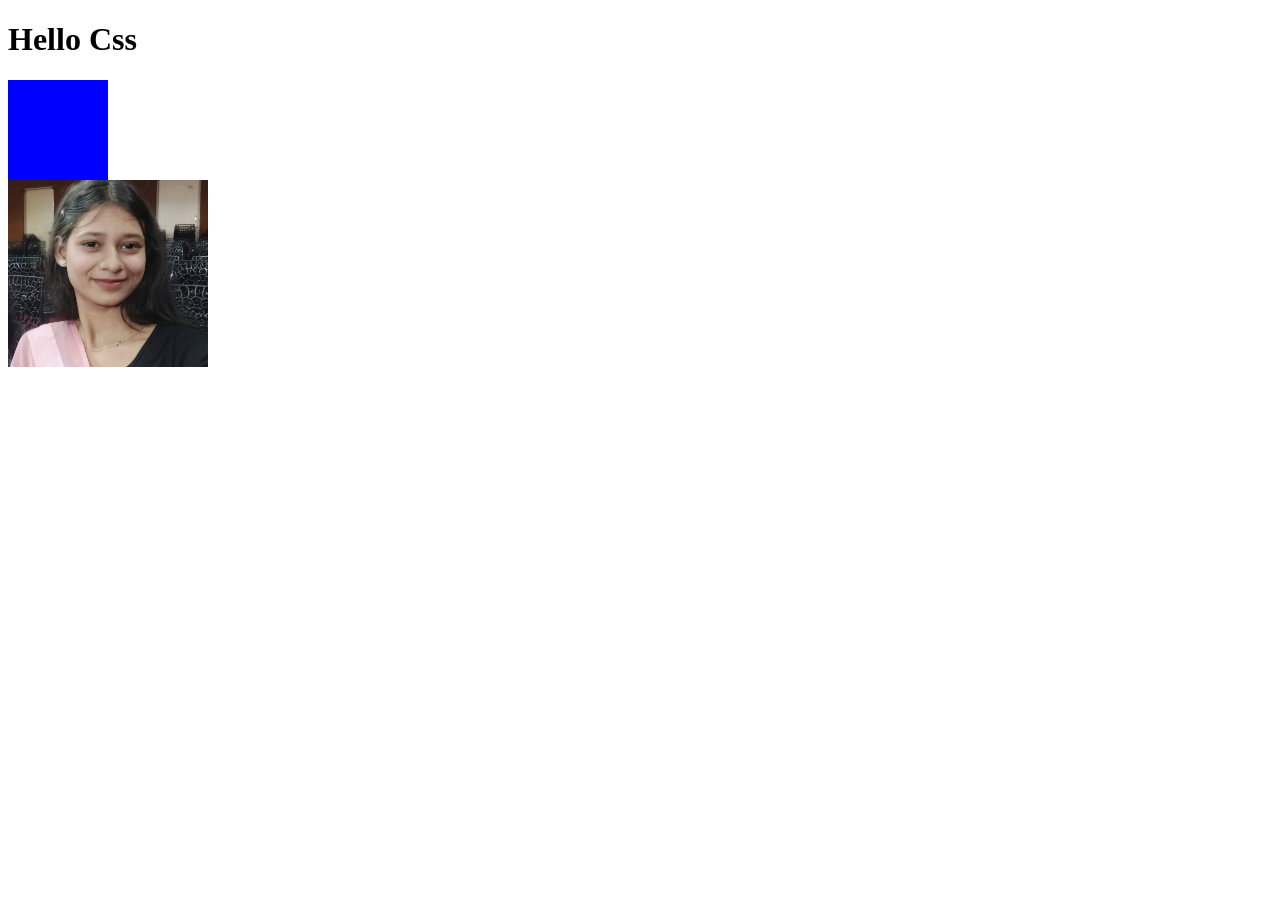
<file: experiment.html>
<!DOCTYPE html>
<html lang="en">
<head>
    <meta charset="UTF-8">
    <meta name="viewport" content="width=device-width, initial-scale=1.0">
    <title>Document</title>

    <style>
    .box1{
        background-color: yellowgreen;
        width: 250px;
        height: 250px;
        /* margin: 20px; */
        position:absolute;
        left: 100px;
        z-index: 1;
        
    }
.box2{
        background-color: skyblue;
        width: 250px;
        height: 250px;
        /* margin: 20px; */
         position:absolute;
        left: 200px;
        top:80px;
        z-index: 2;
    }
.box3{
        background-color: burlywood;
        width: 250px;
        height: 250px;
        /* margin: 20px; */
         position:absolute;
        left: 300px;
        top: 130px;
        z-index: 3;
    }

   h1 {
    animation: fadeIn 4s;
}

@keyframes fadeIn {
    from {
        opacity: 0;
    }

    to {
        opacity: 1;
    }
}


.box {
    width: 100px;
    height: 100px;
    background: blue;

    animation: moveBox 3s;
}

@keyframes moveBox {
    from {
        transform: translateX(0);
    }

    to {
        transform: translateX(200px);
    }
}

img{
    width:200px;
    

}
    </style>
</head>
<body>
  
    <!-- z-index-->
<!-- 

    <div class="box1">
     A box
    </div>
 <div class="box2">
     B box
    </div>

     <div class="box3">
     C box
    </div> -->


    <!-- animation -->

    <h1>
        Hello Css
    </h1>

    <div class="box"></div>

    <img src="a.jpeg"/>
</body>
</html>
</file>
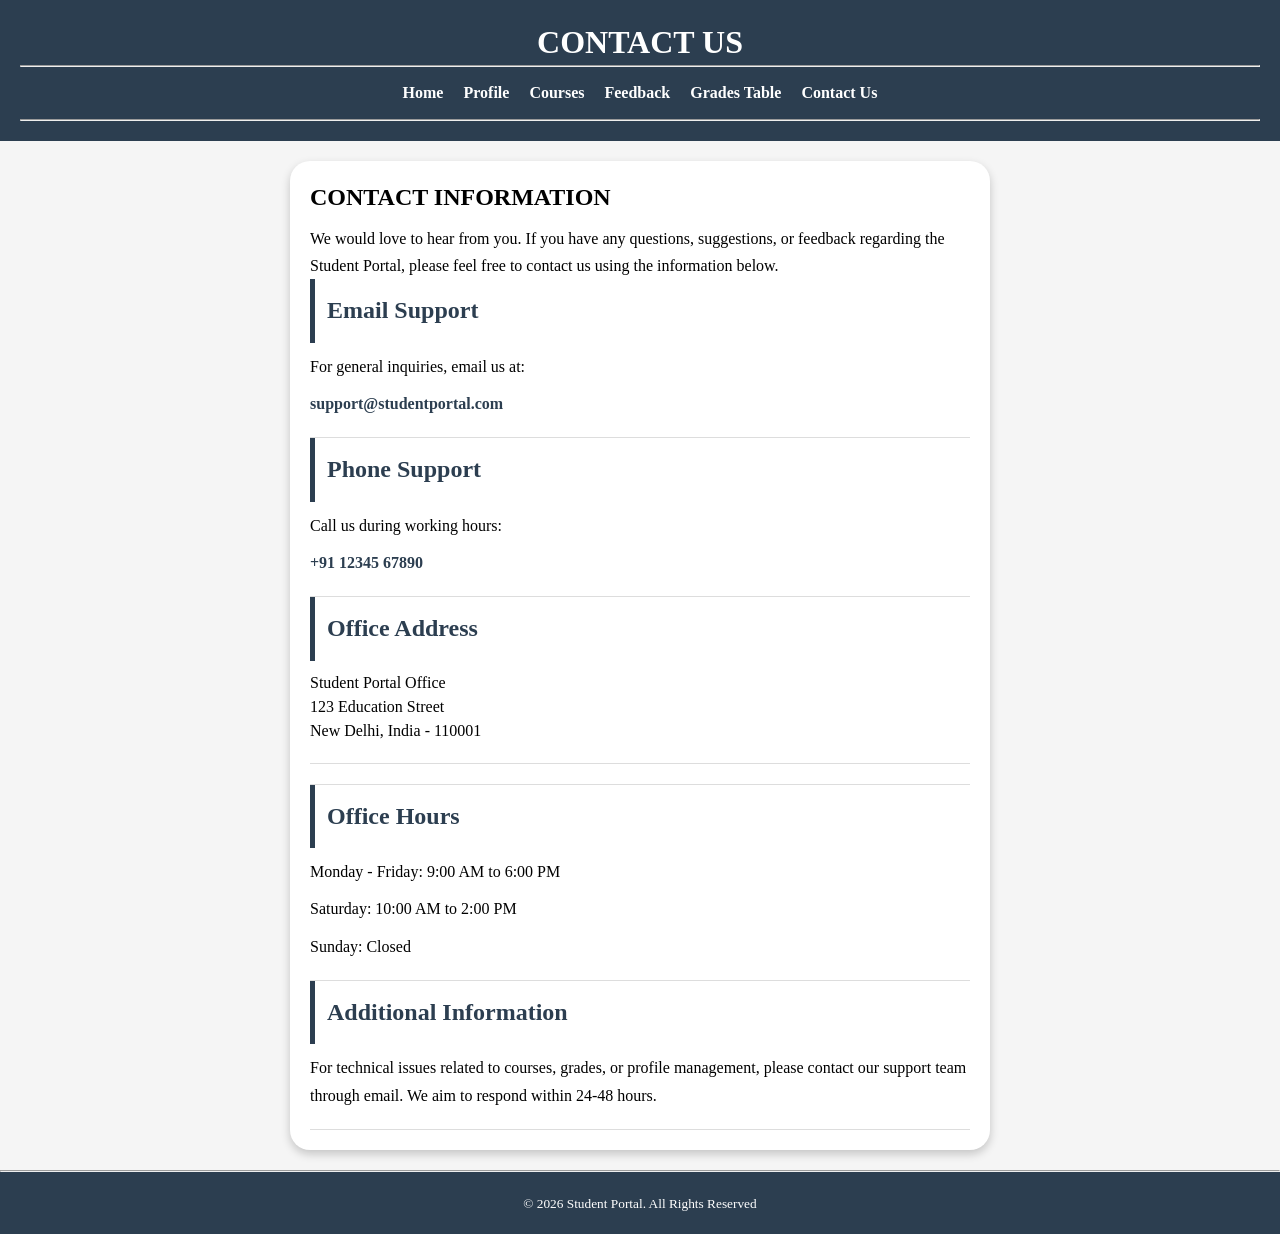
<file: milestone3/contact.html>
<!DOCTYPE html>
<html lang="en">
<head>
    <meta charset="UTF-8">
    <meta name="viewport" content="width=device-width, initial-scale=1.0">
    <title>Contact</title>
    <link rel="stylesheet" href="contact.css">
     <link rel="icon" type="image/jpeg" href="../studentlogo.jpeg">
</head>
<body>
<header class="head">
    <h1>Contact Us</h1>
        <hr>
        <nav id="n">
            <ul>

          <li><a href="/milestone3/indexx.html">Home</a> </li>
          <li><a href="../milestone4/profile.html"> Profile</a> </li>
          <li><a href="/milestone3/courses.html"> Courses</a> </li>
          <li><a href="../milestone4/feedback.html"> Feedback</a> </li>
          <li><a href="../milestone5/gradetable.html">Grades Table </a> </li>
          <li><a href="/milestone3/contact.html"> Contact Us</a></li>
          </ul>
        </nav>
        <hr>
</header>
<main>
    <div class="container">
<section>
    
    <h1>Contact Information</h1>
<p> We would love to hear from you. If you have any questions, suggestions, or feedback regarding the Student Portal, please feel free to contact us using the information below. </p>
<section>
    <h2>Email Support</h2>
    <p> For general inquiries, email us at: </p>
     <p> <a href="mailto:support@studentportal.com"> support@studentportal.com </a> </p>
</section>

<section>
    <h2>Phone Support</h2> 
    <p> Call us during working hours: </p> 
    <p> <a href="tel:+911234567890"> +91 12345 67890 </a> </p>
</section>
<section>
    <h2>Office Address</h2>
    <address>  Student Portal Office<br>
         123 Education Street<br>
          New Delhi, India - 110001
          </address>
</section>
</section>
<section>
    <h2>Office Hours</h2>
     <p> Monday - Friday: 9:00 AM to 6:00 PM </p> 
     <p> Saturday: 10:00 AM to 2:00 PM </p>
      <p> Sunday: Closed </p>
</section>
<section>
    <h2>Additional Information</h2> 
    <p> For technical issues related to courses, grades, or profile management, please contact our support team through email. We aim to respond within 24-48 hours. </p>
</section>
    </div>
</main>
<hr>

<footer>
<small> © 2026 Student Portal. All Rights Reserved</small>
</footer>
</body>
</html>
</file>
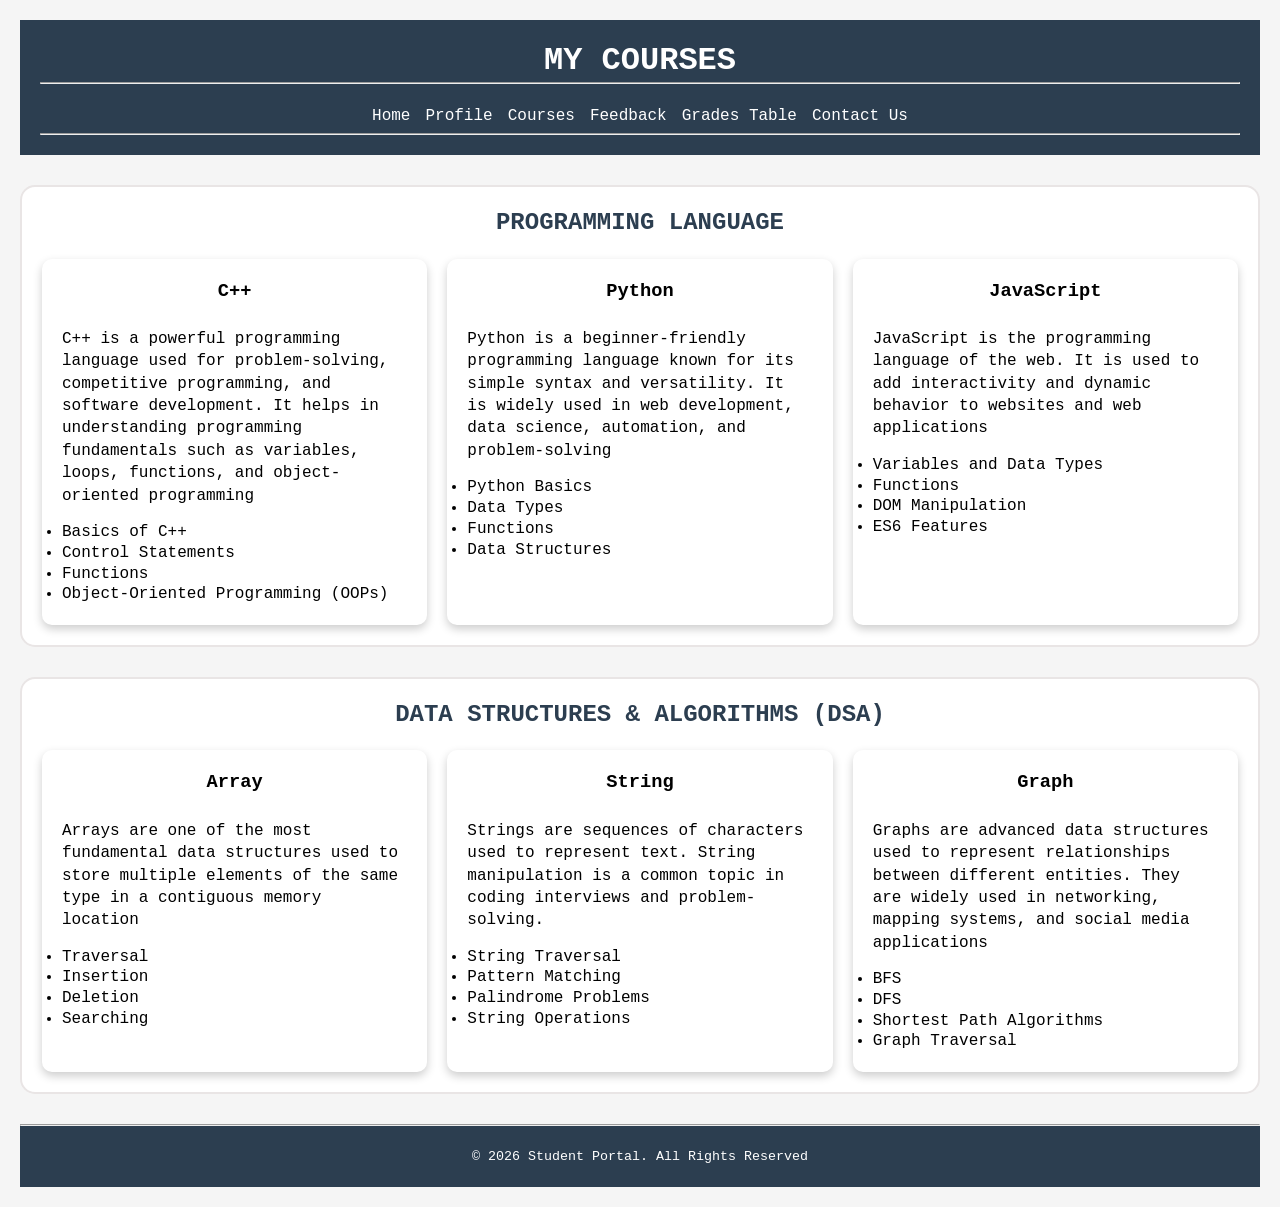
<file: milestone3/courses.html>
<!doctype html>
<html lang="en">
  <head>
    <meta charset="UTF-8" />
    <meta name="viewport" content="width=device-width, initial-scale=1.0" />
    <title>Courses</title>
    <link rel="stylesheet" href="courses.css">
     <link rel="icon" type="image/jpeg" href="../studentlogo.jpeg">
  </head>
  <body>
    <header class="head">
      <h1>My Courses</h1>
      <hr />
       <!-- <button class="menu-btn">
        ☰
    </button> -->
      <nav id="n">
        <ul>
          <li><a href="/milestone3/indexx.html">Home</a> </li>
          <li><a href="../milestone4/profile.html"> Profile</a> </li>
          <li><a href="/milestone3/courses.html"> Courses</a> </li>
          <li><a href="../milestone4/feedback.html"> Feedback</a> </li>
          <li><a href="../milestone5/gradetable.html">Grades Table </a> </li>
          <li><a href="/milestone3/contact.html"> Contact Us</a></li>
        </ul>
      </nav>
      <hr />
    </header>
    <main>
      <section class="section-card">
        <h2>Programming Language</h2>
        <div class="course-container">
        <article class="article-card">
          <h3>C++</h3>
          <p>
            C++ is a powerful programming language used for problem-solving,
            competitive programming, and software development. It helps in
            understanding programming fundamentals such as variables, loops,
            functions, and object-oriented programming
          </p>
          <ul>
            <li>Basics of C++</li>
            <li>Control Statements</li>
            <li>Functions</li>
            <li>Object-Oriented Programming (OOPs)</li>
          </ul>
        </article>
        <article class="article-card">
          <h3>Python</h3>
          <p>
            Python is a beginner-friendly programming language known for its
            simple syntax and versatility. It is widely used in web development,
            data science, automation, and problem-solving
          </p>
          <ul>
            <li>Python Basics</li>
            <li>Data Types</li>
            <li>Functions</li>
            <li>Data Structures</li>
          </ul>
        </article>
        <article class="article-card">
          <h3>JavaScript</h3>
          <p>
            JavaScript is the programming language of the web. It is used to add
            interactivity and dynamic behavior to websites and web applications
          </p>
          <ul>
            <li>Variables and Data Types</li>
            <li>Functions</li>
            <li>DOM Manipulation</li>
            <li>ES6 Features</li>
          </ul>
        </article>
        </div>
      </section>

      <section class="section-card">
        <h2>Data Structures & Algorithms (DSA)</h2>
        <div class="course-container">
        <article class="article-card">
          <h3>Array</h3>
          <p>
            Arrays are one of the most fundamental data structures used to store
            multiple elements of the same type in a contiguous memory location
          </p>
          <ul>
            <li>Traversal</li>
            <li>Insertion</li>
            <li>Deletion</li>
            <li>Searching</li>
          </ul>
        </article>
        <article class="article-card">
          <h3>String</h3>
          <p>
            Strings are sequences of characters used to represent text. String
            manipulation is a common topic in coding interviews and
            problem-solving.
          </p>
          <ul>
            <li>String Traversal</li>
            <li>Pattern Matching</li>
            <li>Palindrome Problems</li>
            <li>String Operations</li>
          </ul>
        </article>
        <article class="article-card">
          <h3>Graph</h3>
          <p>
            Graphs are advanced data structures used to represent relationships
            between different entities. They are widely used in networking,
            mapping systems, and social media applications
          </p>
          <ul>
            <li>BFS</li>
            <li>DFS</li>
            <li>Shortest Path Algorithms</li>
            <li>Graph Traversal</li>
          </ul>
        </article>
      
      </section>
    
      </div>
    </main>
    <hr />
    <footer>
      <small> © 2026 Student Portal. All Rights Reserved</small>
    </footer>
  </body>
</html>
</file>
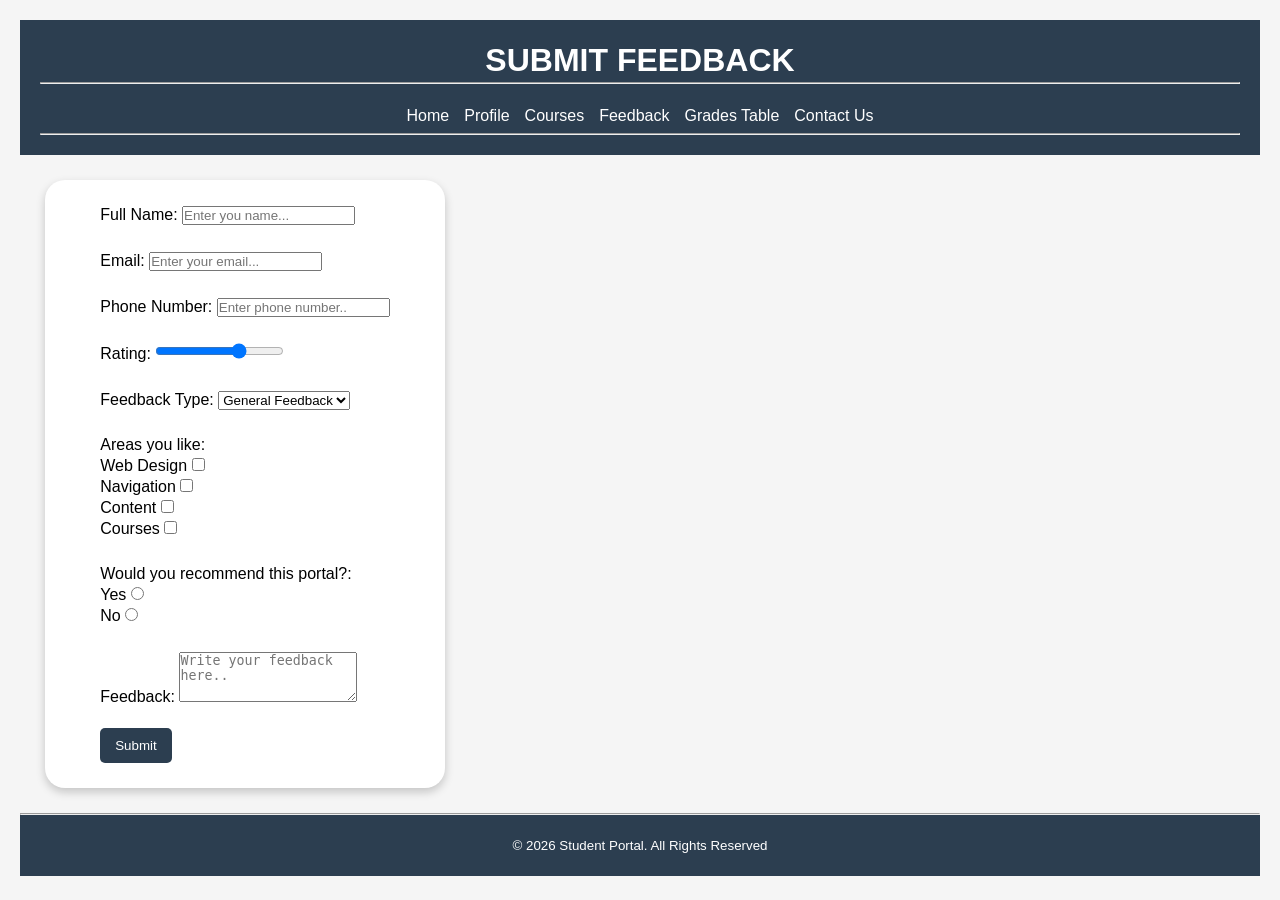
<file: milestone4/feedback.html>
<!doctype html>
<html lang="en">
  <head>
    <meta charset="UTF-8" />
    <meta name="viewport" content="width=device-width, initial-scale=1.0" />
    <title>Feedback</title>
    <link rel="stylesheet" href="feedback.css" />
     <link rel="icon" type="image/jpeg" href="../studentlogo.jpeg">
  </head>
  <body>
    <header class="head">
      <h1>Submit Feedback</h1>
      <hr />
      <nav id="n">
        <ul>
          <li><a href="/milestone3/indexx.html">Home</a> </li>
          <li><a href="../milestone4/profile.html"> Profile</a> </li>
          <li><a href="/milestone3/courses.html"> Courses</a> </li>
          <li><a href="../milestone4/feedback.html"> Feedback</a> </li>
          <li><a href="../milestone5/gradetable.html">Grades Table </a> </li>
          <li><a href="/milestone3/contact.html"> Contact Us</a></li>
        </ul>
      </nav>
      <hr />
    </header>
    <main>
      <form action="/submit" method="post">
        <div class="form-grid">
          <div class="form-group">
            <label for="fullname"> Full Name: </label>
            <input
              type="text"
              name="fullname"
              placeholder="Enter you name..."
              required
              autocomplete="name"
            />
          </div>
          <div class="form-group">
            <label for="email">Email:</label>
            <input
              type="email"
              name="email"
              placeholder="Enter your email..."
              required
              autocomplete="email"
            />
          </div>
          <div class="form-group">
            <label for="phonenumber"> Phone Number:</label>
            <input
              type="tel"
              name="phonenumber"
              placeholder="Enter phone number.."
              autocomplete="tel"
            />
          </div>
          <div class="form-group">
            <label>Rating:</label>
            <input name="rating" type="range" min="1" max="10" value="7" />
          </div>
          <div class="form-group">
            <label for="feedbacktype">Feedback Type:</label>
            <select name="feedbacktype">
              <option value="general">General Feedback</option>
              <option value="course">Course Feedback</option>
              <option value="portal">Portal Feedback</option>
            </select>
          </div>
          <div class="form-group">
            <label for="liked"> Areas you like: </label>
            <br>
            <label> 
                Web Design
              <input type="checkbox" name="liked" value="design" />
            </label>
            <br>
            <label>
              Navigation
              <input type="checkbox" name="liked" value="navigation" />
            </label>
            <br>
            <label>
              Content <input type="checkbox" name="liked" value="content" />
            </label>
            <br>
            <label
              >Courses <input type="checkbox" name="liked" value="courses" />
            </label>
          </div>
          <div class="form-group">
            <label>Would you recommend this portal?: </label>
            <br>
            <label
              >Yes
              <input type="radio" name="recommend" value="yes" />
            </label>
            <br>
            <label
              >No
              <input type="radio" name="recommend" value="no" />
            </label>
          </div>
          <div class="form-group">
            <label
              >Feedback:
              <textarea
                name="feedback"
                placeholder="Write your feedback here.."
              ></textarea>
            </label>
            <br /><br />
            <button type="submit">Submit</button>
          </div>
        </div>
      </form>
    </main>
    <hr />
    <footer>
      <small> © 2026 Student Portal. All Rights Reserved</small>
    </footer>
  </body>
</html>
</file>
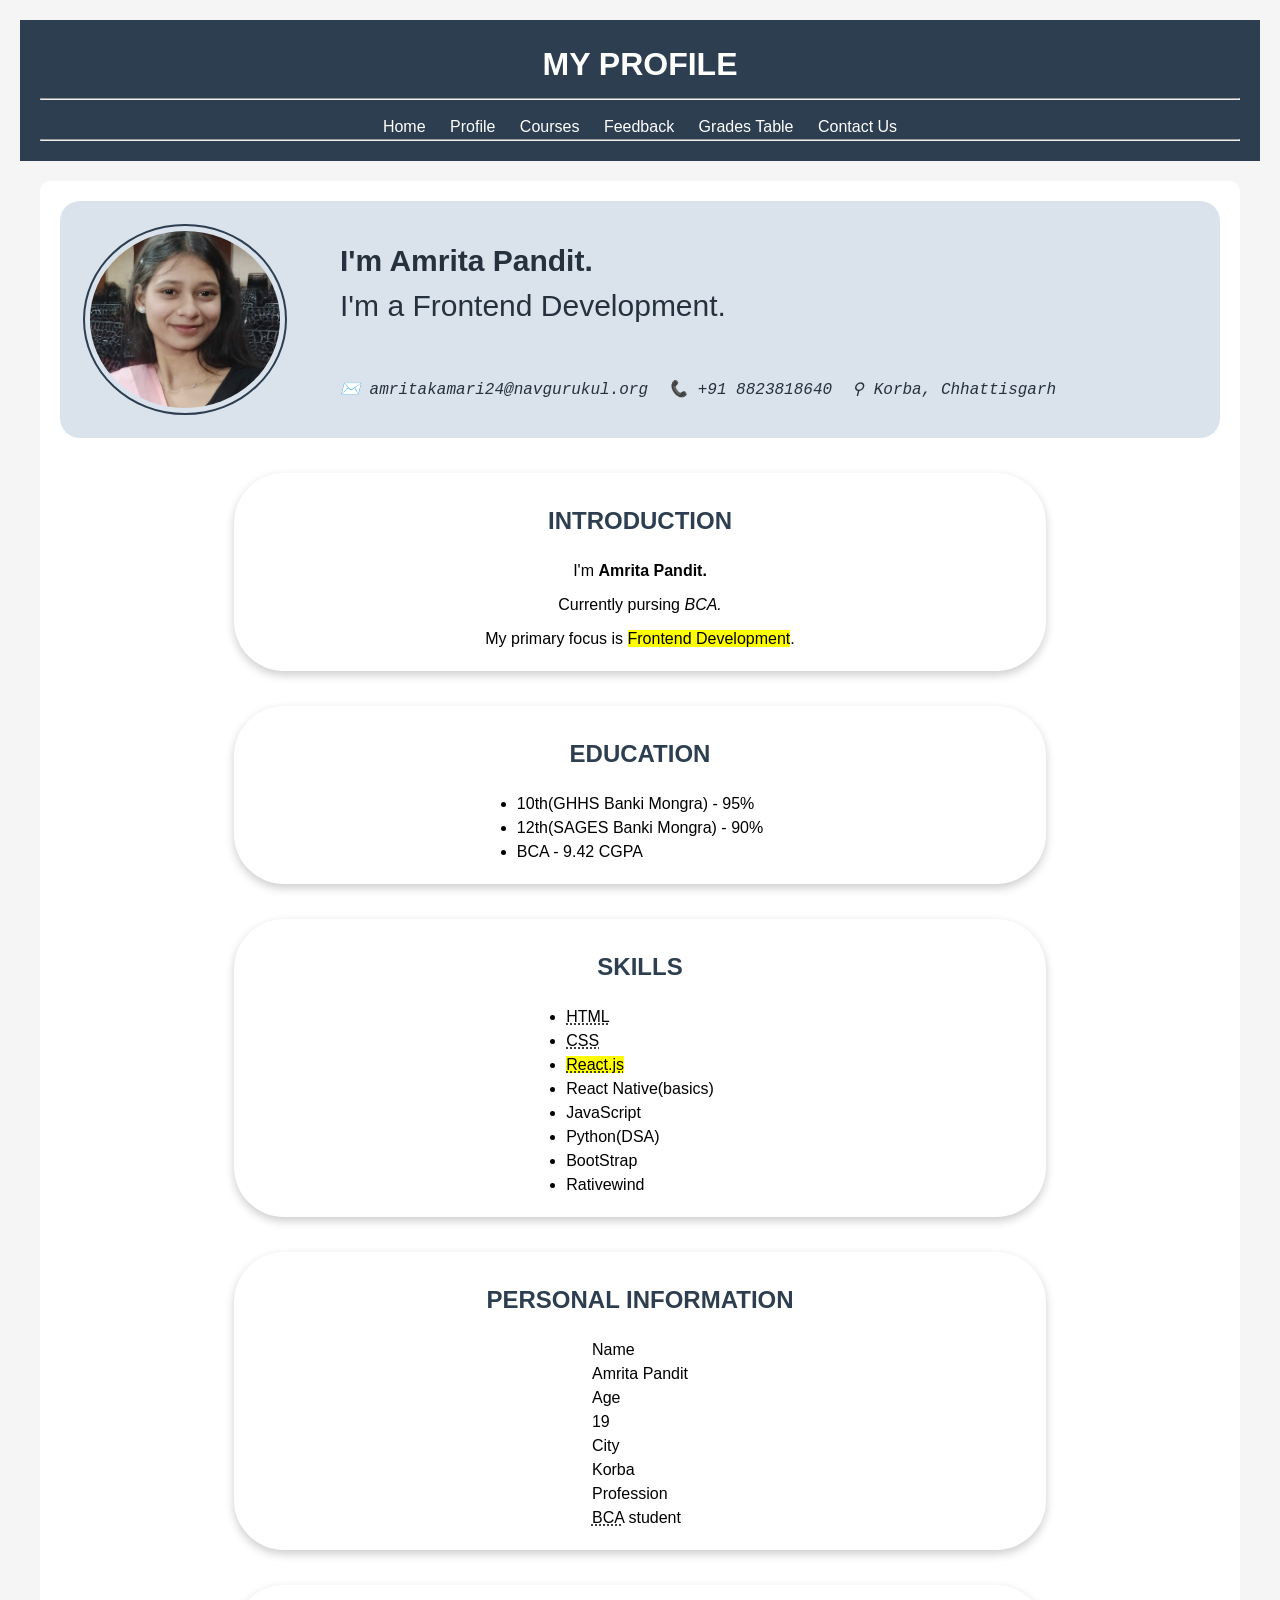
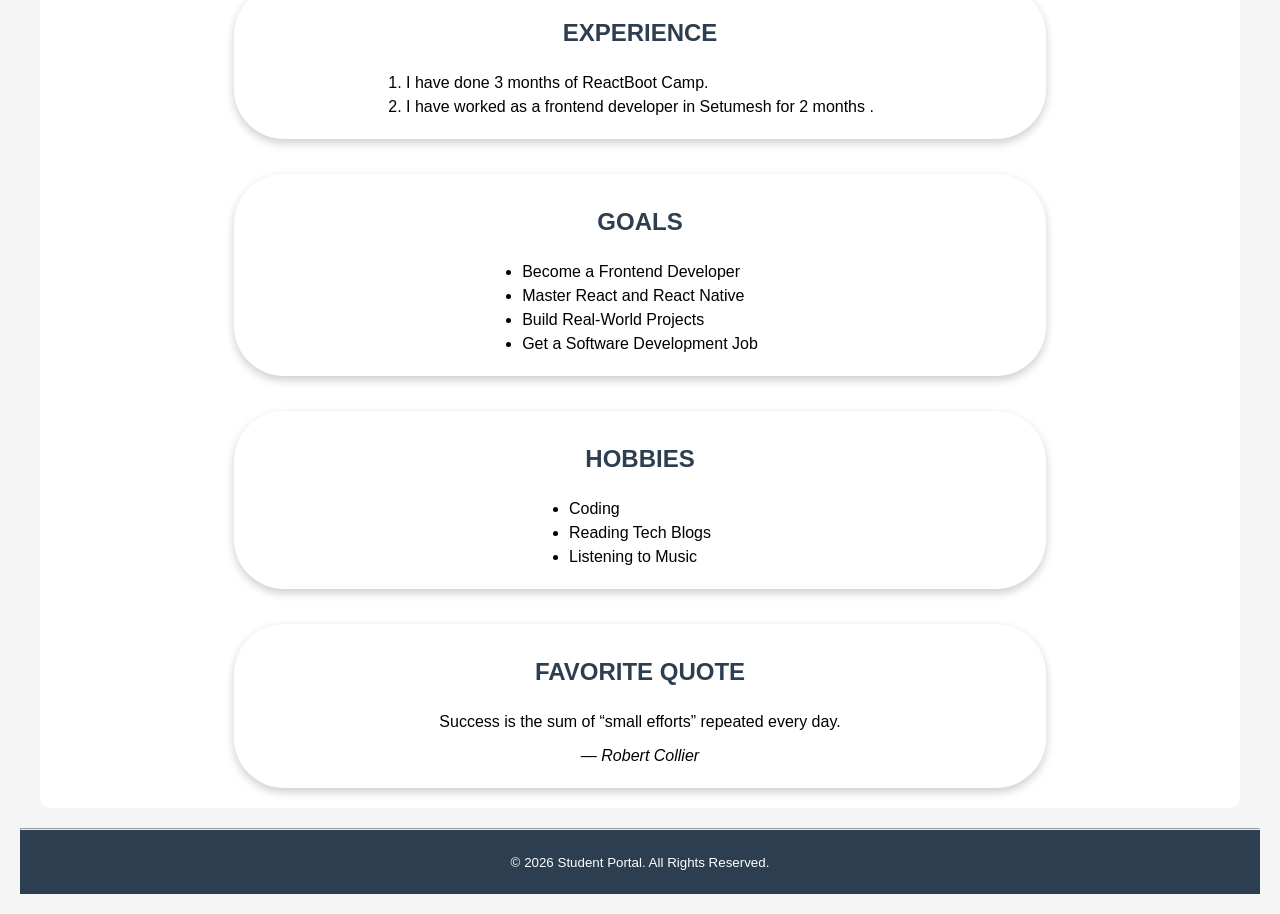
<file: milestone4/profile.html>
<!DOCTYPE html>
<html lang="en">
<head>
    <meta charset="UTF-8">
    <meta name="viewport" content="width=device-width, initial-scale=1.0">
    <title>Profile</title>
    <link rel="stylesheet" href="profile.css">
     <link rel="icon" type="image/jpeg" href="../studentlogo.jpeg">
</head>
<body>
<header class="head">
    <h1>My Profile</h1>
    <hr>
     <nav id="n">
            <ul>
          <li><a href="/milestone3/indexx.html">Home</a> </li>
          <li><a href="../milestone4/profile.html"> Profile</a> </li>
          <li><a href="/milestone3/courses.html"> Courses</a> </li>
          <li><a href="../milestone4/feedback.html"> Feedback</a> </li>
          <li><a href="../milestone5/gradetable.html">Grades Table </a> </li>
          <li><a href="/milestone3/contact.html"> Contact Us</a></li>
          </ul>
        </nav>
    <hr>
</header>
  <main>
    <div class="container">
        <section class="me">
<img src="/a.jpeg" alt="Amrita's pic" />
<div class="about">
       <div class="intro">
       <b><p>I'm <strong>Amrita Pandit.</strong></p></b> 
        <!-- <p>Currently pursing <em>BCA.</em></p> -->
        <p>I'm a Frontend Development.</p></div>
        
          <address class="cont">
       <p>✉️ <a href="mailto:amritakamari24@navgurukul.org">amritakamari24@navgurukul.org</a></p>
       <p>📞 <a href="tel:8823818640">+91 8823818640</a></p>
      <p> ⚲ <a href="https://www.google.com/maps/place/Korba,+Chhattisgarh/@22.3344522,82.664444,12z/data=!3m1!4b1!4m6!3m5!1s0x3a278f26de2eba65:0x3048cc6dcbdadff4!8m2!3d22.3594501!4d82.7500595!16zL20vMDZsa3dn?entry=ttu&g_ep=EgoyMDI2MDYyOS4wIKXMDSoASAFQAw%3D%3D">Korba, Chhattisgarh</a></p></address>
      
        </div>
        </section>
      <section class=" card">
        <h2>Introduction</h2>
        <p>I'm <strong>Amrita Pandit.</strong></p>
        <p>Currently pursing <em>BCA.</em></p>
        <p>My primary focus is <mark>Frontend Development</mark>.</p>
      </section>

      <section class="card">
        <h2>Education</h2>
        <ul>
          <li>10th(GHHS Banki Mongra) - 95%</li>
          <li>12th(SAGES Banki Mongra) - 90%</li>
          <li>BCA - 9.42 CGPA</li>
        </ul>
      </section>
      <section class="card">
        <h2>Skills</h2>
        <ul class="skill-list">                         
          <li><abbr title="HyperText Markup Language">HTML</abbr></li>
          <li><abbr title="Cascading stylesheet">CSS</abbr></li>
          <li><abbr title="Frontend javascript library"><mark>React.js</mark> </abbr></li>
          <li title="App development">React Native(basics)</li>
          <li title="Adds fuctionality to webpage">JavaScript</li>
          <li title="Using python for DSA">Python(DSA)</li>
          <li title="styling library">BootStrap</li>
          <li title="App development styling">Rativewind</li>
        </ul>
      </section>
      <section class="card">
        <h2>Personal Information</h2>
        <dl>
          <dt>Name</dt>
          <dd>Amrita Pandit</dd>
          <dt>Age</dt>
          <dd>19</dd>
          <dt>City</dt>
          <dd>Korba</dd>
          <dt>Profession</dt>
          <dd> <abbr title="bechlor of computer application">BCA</abbr> student</dd>
        </dl>
      </section>
      <section class="card">
        <h2 class="experience">Experience</h2>
        <ol>
          <li>I have done 3 months of ReactBoot Camp.</li>
          <li>
            I have worked as a frontend developer in Setumesh for <time datetime="P2M">2 months</time> .
          </li>
        </ol>
      </section>
      <section class="card">
  <h2>Goals</h2>
  <ul>
    <li>Become a Frontend Developer</li>
    <li>Master React and React Native</li>
    <li>Build Real-World Projects</li>
    <li>Get a Software Development Job</li>
  </ul>
</section>
<section class="card">
  <h2>Hobbies</h2>
  <ul>
    <li>Coding</li>
    <li>Reading Tech Blogs</li>
    <li>Listening to Music</li>
  </ul>
</section>
      <section class="card">
        <h2 title="quote">Favorite Quote</h2>
        <blockquote>
          Success is the sum of <q>small efforts</q> repeated every day.
        </blockquote>
        <p><em>— Robert Collier</em></p>
      </section>
      </div>
    </main><hr>
    <footer>
    
    <small>© 2026 Student Portal. All Rights Reserved.</small>
    </footer>
</body>
</html>
</file>
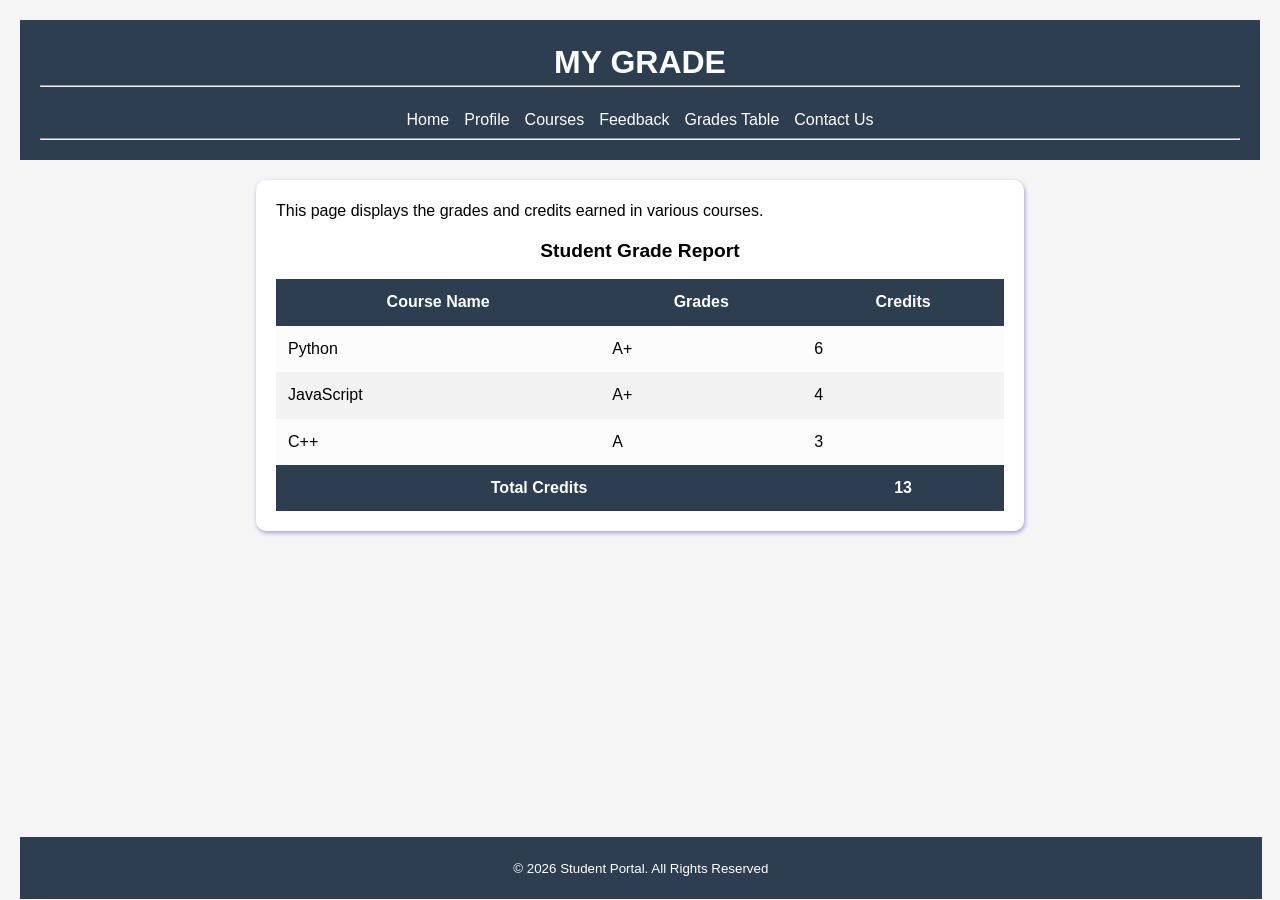
<file: milestone5/gradetable.html>
<!DOCTYPE html>
<html lang="en">
<head>
    <meta charset="UTF-8">
    <meta name="viewport" content="width=device-width, initial-scale=1.0">
    <title>Grade Table</title>
    <link rel="stylesheet" href="gradetable.css">
     <link rel="icon" type="image/jpeg" href="../studentlogo.jpeg">
</head>
<body>
<header class="head">
    <h1>My Grade </h1>
        <hr>
        <nav id="n">
            <ul>
          <li><a href="/milestone3/indexx.html">Home</a> </li>
          <li><a href="../milestone4/profile.html"> Profile</a> </li>
          <li><a href="/milestone3/courses.html"> Courses</a> </li>
          <li><a href="../milestone4/feedback.html"> Feedback</a> </li>
          <li><a href="../milestone5/gradetable.html">Grades Table </a> </li>
          <li><a href="/milestone3/contact.html"> Contact Us</a></li>
          </ul>
        </nav>
        <hr>
</header>
<main>
    <div class="container">
    <p>
This page displays the grades and credits earned in various courses.
</p>
<table >
    <caption>Student Grade Report</caption>
    <thead>
  <tr>
        <th>Course Name</th>
        <th>Grades</th>
        <th>Credits</th>
    </tr>

    </thead>
    <tbody>
<tr>
    <td>Python</td>
    <td>A+</td>
    <td>
        6
    </td>
</tr>
<tr>
    <td>JavaScript</td>
    <td>A+</td>
    <td>4</td>
</tr>
<tr>
    <td>C++</td>
    <td>A</td>
    <td>3</td>
</tr>

    </tbody>
    <tfoot>
<tr>
    <th colspan="2">Total Credits</th>
    <th>13</th>
</tr>

    </tfoot>
  

</table>
</div>
</main>
<footer>
    <small> © 2026 Student Portal. All Rights Reserved</small>
</footer>
</body>
</html>
</file>
<file: milestone3/contact.css>
*{
    margin:0;
    padding:0;
    box-sizing: border-box;
}

.head{
    background-color: #2c3e50;
    color: #fff;
    text-align: center;
    padding:20px
}
#n ul{
    list-style: none;
    display: flex;
    gap: 20px;
    justify-content: center;
    padding: 15px;

}



#n a{
    color: #fff;
    text-decoration: none;
    text-align: center;

}

#n a:hover{
    text-decoration: underline;
}

footer{
    background-color: #2c3e50;
    color: #fff;
    text-align: center;
    padding: 20px;
}

body{
    background-color: #f5f5f5;
    /* text-align: center; */
    line-height: 1.4;
    color: #000;
}

.container{
    display: flex;
    box-shadow: 0px 4px 10px rgba(0,0,0,0.2);
    margin: 20px auto;
    background-color: #fff;
    border-radius: 20px;
    padding: 20px;
    flex-direction: column;
    width: min(700px, 90%);
    

}
h2{
    color:#2c3e50;
    padding:15px;
    border-left: 5px solid #2c3e50;
    padding-left: 12px;
    margin-bottom: 10px;

}
h1{
    text-transform: uppercase;
}

h1{
    animation: fadeIn 2s;

}
@keyframes fadeIn {
    from{
        opacity: 0;
    }
     to {
        opacity: 1;
     }
}


p{
    margin-top: 10px;
    line-height: 1.7;
}

a{
    color: #2c3e50;
    text-decoration: none;
    font-weight: bold;

}

a:hover{
    color: #577a9e;
    text-decoration: underline;
}

address{
    font-style: normal;
    line-height: 1.5;
    margin-top: 10px;
}

.container{
    transition: .3s;
}

.container:hover{
    transform: translateY(-5px);
    box-shadow:0 8px 20px rgba(0,0,0,.25) ;
}

.container section{
    padding-bottom: 20px;
    border-bottom: 1px solid #ddd;
}

@media(max-width:768px){

.container{

width:95%;

padding:15px;

}

#n ul{

flex-direction:column;

gap:10px;

}

}
</file>
<file: milestone3/courses.css>
*{
    margin: 0;
    padding: 0;
    text-decoration: none;
}


body{
    font-family: 'Courier New', Courier, monospace;
    background-color: #f5f5f5;
    color: #000;
    line-height: 1.3;
    padding: 20px;
}


.head{
    background-color: #2c3e50;
    color: #fff;
    padding: 20px;
    text-align: center;
}

#n{
    margin-top: 15px;

}

#n ul{
    list-style: none;
    display: flex;
    gap: 15px;
    justify-content: center;
    padding: 7px;
}

#n a:hover{
    text-decoration: underline;
}

#n a{
    color: #fff;
    text-decoration: none;
}

footer{
    background-color: #2c3e50;
    color: #fff;
    text-align: center;
    padding: 20px
}

.section-card{
    background-color: white;
    padding: 20px;
    margin: 30px auto;
    border-radius: 15px;
    border: 2px solid #e9e5e5;
}

h2{
    color: #2c3e50;
    text-align: center;

}

h1,h2{
  text-transform: uppercase;  
}

/* .article-card{
display: flex;    
    background-color: #ededed6d;
    padding:20px;
    margin: 30px auto;
    border-radius: 10px;
   
    width: 400px;
    height: 250px;
    border: 2px solid #f4f1f1;
    box-shadow: #426990;
    flex-direction: row;
    
} */


h3{
    text-align: center;
    
}

.article-card{
    display: flex;
    flex-direction: column; 
    gap: 15px;
    flex: 1;
    min-width: 250px;
    padding: 20px;
    box-shadow:0px 4px 10px rgba(0,0,0,0.2);
    margin-top: 20px;
    border-radius: 10px;
}
.course-container{

display:flex;

justify-content:space-between;

gap:20px;

flex-wrap:wrap;

}

.article-card:hover{
    transform: translateY(-5px);
    transition: 0.3s;
}

.article-card h3{
    margin-bottom: 10px;
}
.article-card p{
    line-height: 1.4;
}

@media(max-width:768px){
    .course-container{
        flex-direction: column;
    }
     #n ul{
        flex-direction: column;
        text-align: center;
    }
}

/* .menu-btn{
    display: none;
    font-size: 30px;
    background: none;
    border: none;
    color: white;
    cursor: pointer;
} */
/* 
@media (max-width:768px){
    .menu-btn{
        display: block;
    }
} */

h1{
    animation: fadeIn 2s;

}
@keyframes fadeIn {
    from{
        opacity: 0;
    }
     to {
        opacity: 1;
     }
}
</file>
<file: milestone4/feedback.css>
*{
    margin:0;
    padding: 0;
    box-sizing: border-box;
}

body{
    font-family:Arial, Helvetica, sans-serif;
    background-color: #f5f5f5;
    color: #000;
    line-height: 1.3;
    padding:20px
}

.head{
    background-color: #2c3e50;
    color: #fff;
    padding: 20px;
    text-align: center;
}
#n{
    margin-top: 15px;

}

#n ul{
    list-style: none;
    display: flex;
    gap: 15px;
    justify-content: center;
    padding:7px;
}

#n a{
    color: #fff;
    text-decoration: none;
}
footer{
    background-color: #2c3e50;
    padding:20px;
    color:#fff;
    text-align: center;
}

@media(max-width:768px){
    #n ul{
        flex-direction: column;
        text-align: center;
    }

}


/* .form-grid{
    display: grid;
    grid-template-columns: repeat(2,1fr);
    gap:20px;
    
} */


form{

    margin: 25px;
    background-color: #fff;
    padding: 25px;
    border-radius: 20px;
    box-shadow: 0 4px 10px rgba(0,0,0,.2);
    width: 400px;
    justify-self: center;    

}
button{
    background-color: #2c3e50;
    color: #fff;
    padding: 10px 15px;
    border-radius: 5px;
    cursor: pointer;
    border: none;

}
button:hover{
    background-color: #577a9e;
    transition: 0.3s;
}

button:active{
    opacity: 0.5;
}

.form-grid{
    display: flex;
    flex-direction: column;
    gap:25px;
    flex-wrap: wrap;
    align-content: center;
    
}
#n a:hover{
    text-decoration: underline;
}

input:focus,
textarea:focus,
select:focus{

outline:none;

border:2px solid #2c3e50;

box-shadow:0 0 5px rgba(44,62,80,.3);

}
textarea{
    resize: vertical;
    min-height: 50px;
}
h1{
    text-transform: uppercase;
}


h1{
    animation: fadeIn 2s;

}
@keyframes fadeIn {
    from{
        opacity: 0;
    }
     to {
        opacity: 1;
     }
}
input:checked{
    accent-color: green;
}
</file>
<file: milestone4/profile.css>
*{
    margin:0;
    padding:0;
    box-sizing: border-box;
}

body{
    background: #f5f5f5; 
    font-family: Arial, Helvetica, sans-serif;
    line-height: 1.5;
    color: #000;
    padding: 20px;

}

.head{
    background-color: #2c3e50;
    color: #fff;
    padding: 20px;
    text-align: center;
}

#n{
    margin-top: 15px;

}
#n ul{
  list-style: none;
}

#n li{
    display: inline;
}

#n a{
    color: #fff;
    text-decoration: none;
    padding: 10px;
}

h2{
    text-align: center;
    color: #2c3e50;
    margin: 10px;
    text-transform: uppercase;
    
}
h1{
    text-transform: uppercase;
    padding-bottom: 10px;
}

.container{
    display: flex;
    background-color: #fff;
    margin: 20px;
    border-radius: 10px;
    flex-wrap: wrap;
    gap:20px;
    flex-direction: column;
    /* align-items: center; */
    padding: 20px;
    align-items: center;
    


}

.card{
    display: flex;
    gap:10px;
    width:70%;
    padding: 20px;
    margin-top: 15px;
    box-shadow:0px 4px 10px rgba(0,0,0,0.2);
    border-radius:50px;
    flex:1;
    flex-direction: column;
    align-items: center;
}

img{
   width: 190px;
   border-radius: 50%;
   margin: 30px;
   outline: 2px solid #2c3e50;
   outline-offset: 5px;
   object-fit: cover;
   
}
footer{
    background-color: #2c3e50;
    color: #fff;
    padding:20px;
    text-align:center;

}
.me{
    display:flex;
    align-items: center;
    gap: 30px;
    /* padding: 20px; */
    background-color: #dae3ec;
    border-radius: 20px;
    width: 100%;
    
}

.about{
    /* position: absolute;
    left: 500px;
    top:300px; */
    /* font-size: 28px; */
    color:#25323e;
    font-family: 'Courier New', Courier, monospace;
}
.card:hover{
    transform: translateY(-5px);
    transition: 0.4s;
}
.intro{
    font-family: Arial, Helvetica, sans-serif;
    font-size: 30px;
    margin-bottom: 40px;
}
.cont{
    display: flex;
    gap:20px;
    margin-top: 50px;
    
}
.cont a{
    text-decoration: none;
    color: #25323e;
    
}
.cont a:hover{
    text-decoration: underline;

}
#n a:hover{
    text-decoration: underline;
}

@media(max-width:768px){
    .me{
        display: flex;
        flex-direction: column;
        flex-wrap: wrap;
        align-content: left;
        
    }
    .cont{
        display: flexbox;
        flex-direction: column;
    }
    
}
h1{
    animation: fadeIn 2s;

}
@keyframes fadeIn {
    from{
        opacity: 0;
    }
     to {
        opacity: 1;
     }
}

h2::selection{
   background-color: #64819c; 
   color: white;
}
</file>
<file: milestone5/gradetable.css>
*{
    margin:0;
    padding: 0;
    box-sizing: border-box;
}

body{
    font-family: Arial, Helvetica, sans-serif;
    background: #f5f5f5;
    color: #000 ;
    line-height: 1.4;
    padding: 20px;
}

.head{
    background-color: #2c3e50;
    color: #fff;
    padding: 20px;
    text-align: center;

}
 #n{
    margin-top: 15px;

 }
 #n ul {
    list-style: none;
    display: flex;
    gap: 15px;
    justify-content: center;
    padding: 7px;
 }

 #n a{
    color: #fff;
    text-decoration: none;

 }

 footer{
    position:fixed;
    background-color: #2c3e50;
    padding: 20px;
    color: #fff;
    text-align: center;
   width: 97vw;
    bottom:1px;
 }

  h1 {
    text-transform: uppercase;
  }


.container{
    display: flex;
    flex-direction: column;
    margin: 20px auto;
    justify-content: center;
    width: 60vw;
    padding: 20px;
    box-shadow: 1px 2px 4px rgb(165, 156, 216);
    border-radius: 10px;
    
    background-color: #fff;
}


table{
    border-collapse: collapse;
    border-color: #2c3e50;
  
}
th,td{
    padding: 12px;
}
th{
    text-align: center;
}

th{
    background-color: #2c3e50;
    color: white;
}

caption{
font-size: larger;
font-weight: bolder;
padding: 15px;
}

tbody tr:nth-child(even){
    background-color: #f2f2f2;
}
tbody tr:nth-child(odd){
    background-color: #fcfcfc;
}

  tbody tr:hover{
    text-shadow: 2px 2px 5px gray;
    /* font-size: large; */
    
}
#n a:hover{
    text-decoration: underline;
}

h1{
    animation: fadeIn 2s;

}
@keyframes fadeIn {
    from{
        opacity: 0;
    }
     to {
        opacity: 1;
     }
}

@media (max-width: 768px){
#n ul{
flex-direction: column;
}


}
</file>
